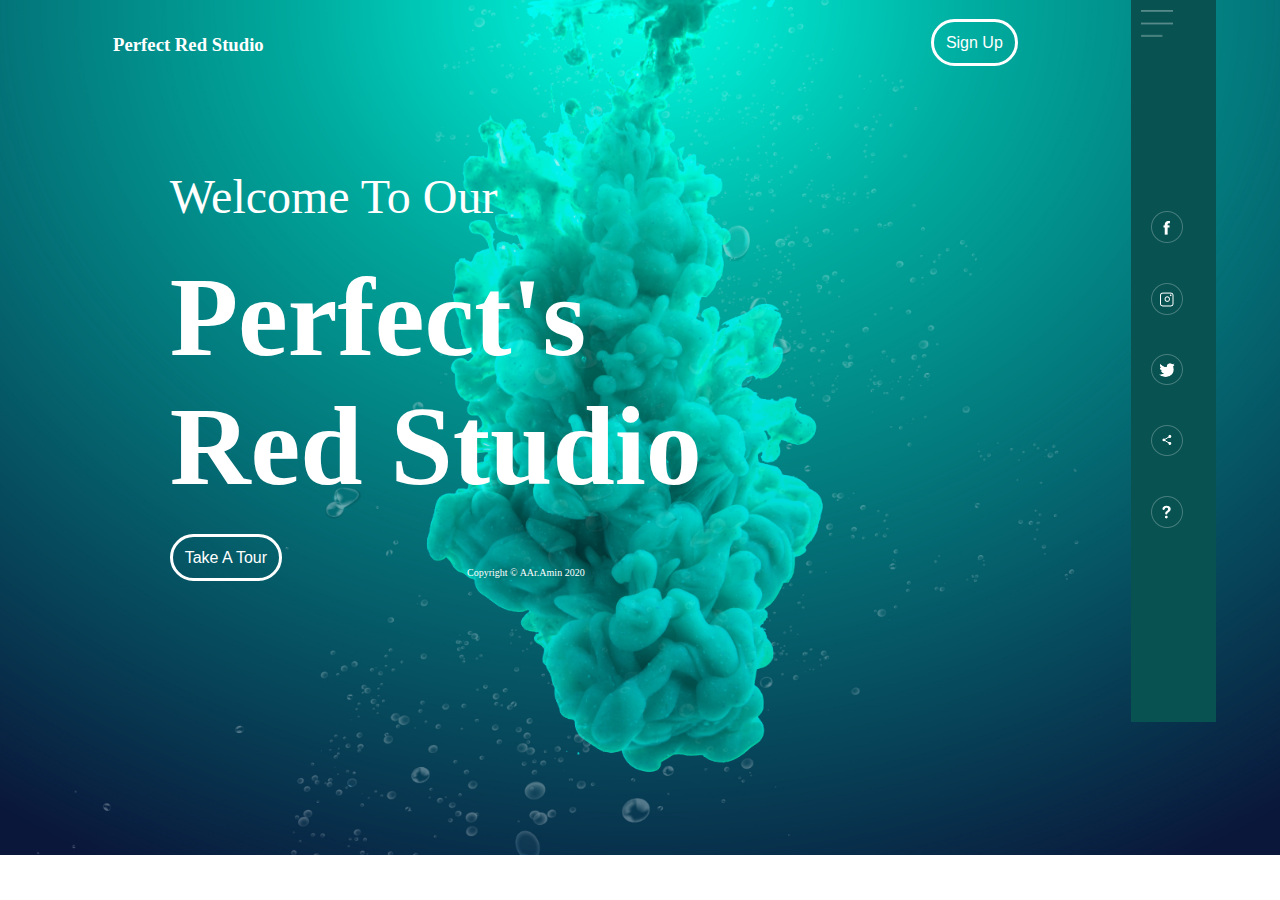
<file: 2nd web/index.html>
<!DOCTYPE html>
<!--[if lt IE 7]>      <html class="no-js lt-ie9 lt-ie8 lt-ie7"> <![endif]-->
<!--[if IE 7]>         <html class="no-js lt-ie9 lt-ie8"> <![endif]-->
<!--[if IE 8]>         <html class="no-js lt-ie9"> <![endif]-->
<!--[if gt IE 8]><-->
<html class="no-js">
<!--<![endif]-->

<head>
    <meta charset="utf-8">
    <meta http-equiv="X-UA-Compatible" content="IE=edge">
    <title>Perfect Red Studio </title>
    <meta name="description" content="">
    <meta name="viewport" content="width=device-width, initial-scale=1">
    <link rel="stylesheet" href="css/style.css">
    <link href="https://fonts.googleapis.com/css2?family=Audiowide&display=swap" rel="stylesheet">


</head>

<body>
    <header class="header">
        <div class="title-bar">
            <div class="logo">
                <h3>Perfect Red Studio</h3>
            </div>
            <div class="signup">
                <a href="" class="button"> Sign Up </a>
            </div>
        </div>
        <div class="navbar">
            <a href="facbook.com" class="icon"> <img src="../2nd web/image/menu.png" alt="" class="icon2"></a>



        </div>
    </header>

    <section class="main">
        <div class="content">
            <div class="leftside">
                <p>Welcome To Our</p>
                <h1><span> Perfect</span>'s <br> Red Studio</h1>
                <a href="" class="button"> Take A Tour</a>
            </div>
            <div class="navbarext">
                <a href="facbook.com"> <img src="../2nd web/image/fb.png" alt=""  class="icon2"></a>
                <a href="inestgram.com" class="icon"> <img src="../2nd web/image/ig.png" alt=""  class="icon2"></a>
                <a href="tweeterk.com" class="icon"> <img src="../2nd web/image/tw.png" alt=""  class="icon2"></a>
                <a href="facbook.com" class="icon"> <img src="../2nd web/image/share.png" alt=""  class="icon2"></a>
                <a href="facbook.com" class="icon"> <img src="../2nd web/image/info.png" alt=""  class="icon2"></a>
            </div>
        </div>

    </section>
    <div class="content">
    <footer class="main-footer">
        <p>Copyright &copy; AAr.Amin 2020</p>
    </footer>
<div class="navbarext"></div>
</div>
    <script src="" async defer></script>
</body>

</html>
</file>
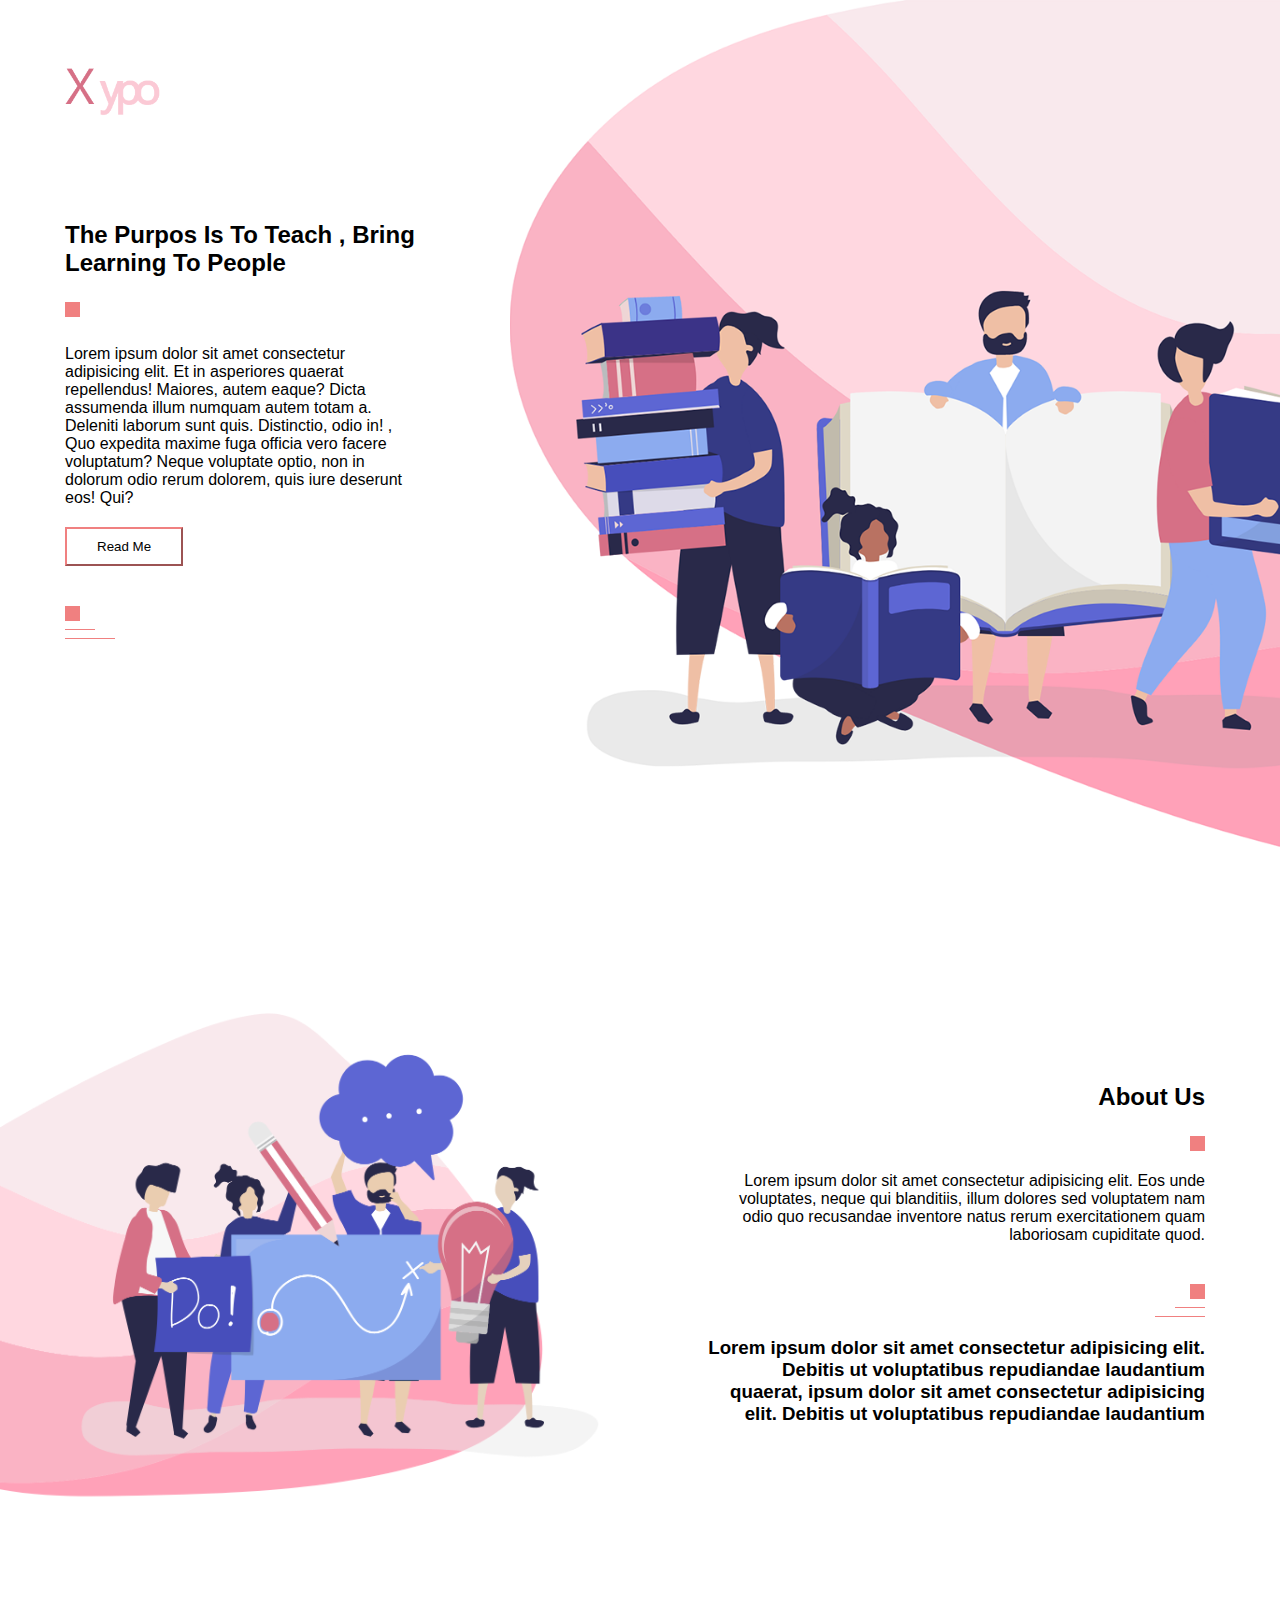
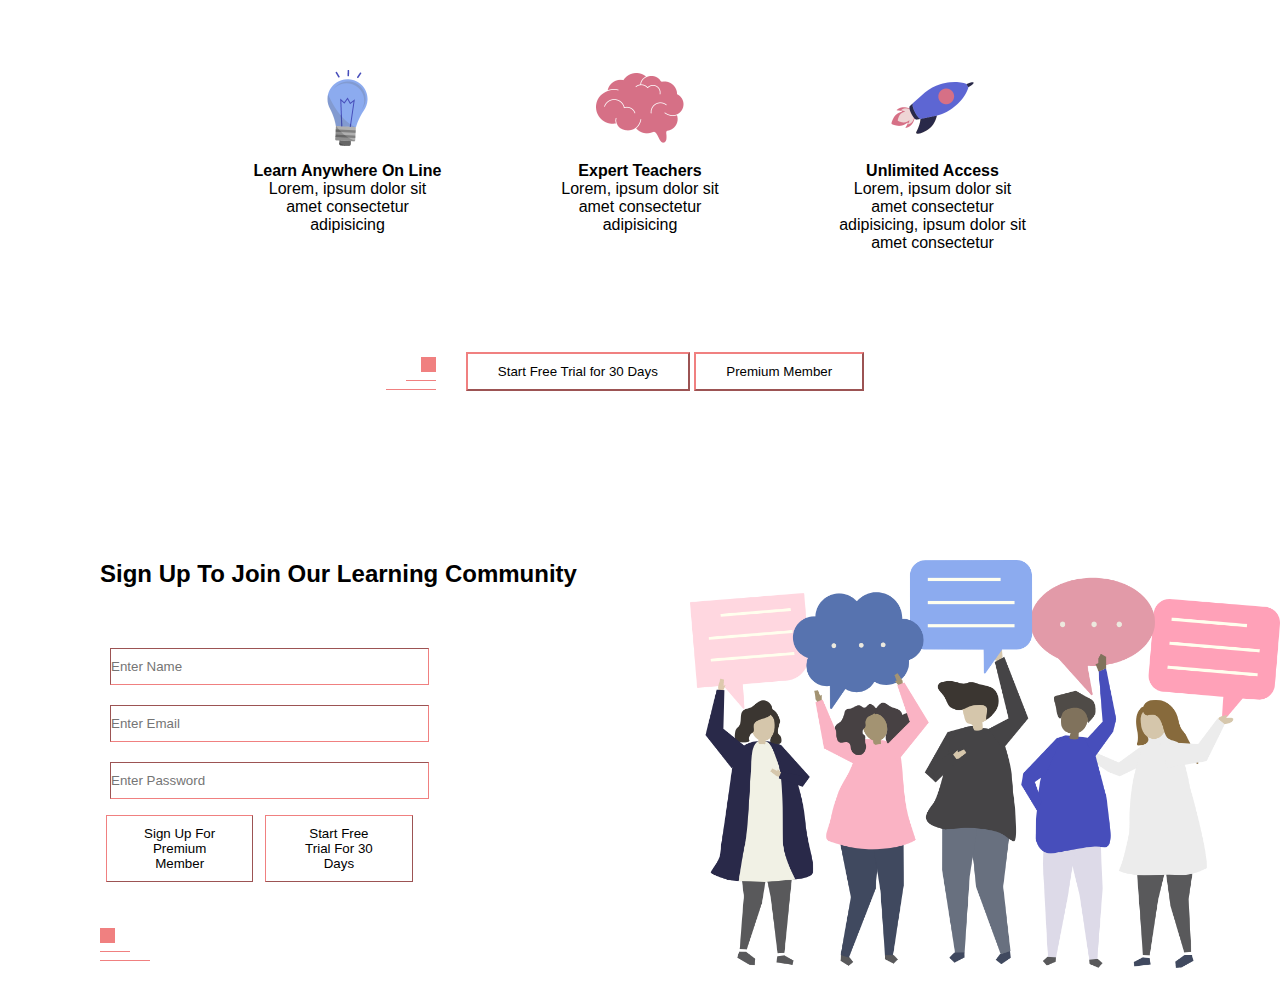
<file: 4th web/index.html>
<!DOCTYPE html>
<!--[if lt IE 7]>      <html class="no-js lt-ie9 lt-ie8 lt-ie7"> <![endif]-->
<!--[if IE 7]>         <html class="no-js lt-ie9 lt-ie8"> <![endif]-->
<!--[if IE 8]>         <html class="no-js lt-ie9"> <![endif]-->
<!--[if gt IE 8]><!-->
<html class="no-js">
<!--<![endif]-->

<head>
    <meta charset="utf-8">
    <meta http-equiv="X-UA-Compatible" content="IE=edge">
    <title>Perfect Learning solutions</title>
    <meta name="description" content="">
    <meta name="viewport" content="width=device-width, initial-scale=1">
    <link rel="stylesheet" href="css/styly.css">
</head>

<body>
    <section id="header">

        <div class="conterner">
            <div class="logo">
                <img src="image/logo.png" alt="">
            </div>
            <!-- <div  class="navside"  >
     <a href=""><img src="image/menu.png" alt=""></a>
    <ul>
        <li  ><a href=""></a> About</li>
        <li  ><a href=""></a> About</li>
        <li  ><a href=""></a> About</li>
        <li  ><a href=""></a> About</li>
        <li  ><a href=""></a> About</li>
        <li  ><a href=""></a> About</li>                                   
    </ul>   
</div> -->
        </div>
        <div class="home">
            <h2>The Purpos Is To Teach , Bring Learning To People</h2>
            <span class="box"> <br></span>
            <p>Lorem ipsum dolor sit amet consectetur adipisicing elit. Et in asperiores quaerat repellendus! Maiores,
                autem eaque? Dicta assumenda illum numquam autem totam a. Deleniti laborum sunt quis. Distinctio, odio
                in! , Quo expedita maxime fuga officia vero facere voluptatum? Neque voluptate optio, non in dolorum
                odio rerum dolorem, quis iure deserunt eos! Qui?</p>

            <button class="btn"> Read Me</button>

            <div class="lines">
                <span class="line-1"></span><br>
                <span class="line-2"></span><br>
                <span class="line-3"></span><br>

            </div>
        </div>
    </section>
    <!--About-->
    <section id="about">
        <div class="leftside-colum">
            <img src="image/about.png" alt="">
        </div>
        <div class="rightside-column">
            <h2>About Us</h2>
            <span class="box"> <br></span>
            <br> <br>
            <p>Lorem ipsum dolor sit amet consectetur adipisicing elit. Eos unde voluptates, neque qui blanditiis, illum
                dolores sed voluptatem nam odio quo recusandae inventore natus rerum exercitationem quam laboriosam
                cupiditate quod.</p>

            <div class="lines">
                <span class="line-1"></span><br>
                <span class="line-2"></span><br>
                <span class="line-3"></span><br>

            </div>
            <h3>Lorem ipsum dolor sit amet consectetur adipisicing elit. Debitis ut voluptatibus repudiandae laudantium
                quaerat, ipsum dolor sit amet consectetur adipisicing elit. Debitis ut voluptatibus repudiandae
                laudantium
            </h3>

        </div>
    </section>
    <section id="card-deck">
        <div class="cards">
            <div class="card">
                <img src="image/pic-1.png" alt="">
                <h4>Learn Anywhere On Line</h4>
                <p>Lorem, ipsum dolor sit amet consectetur adipisicing </p>
            </div>
            <div class="card">
                <img src="image/pic-2.png" alt="">
                <h4>Expert Teachers</h4>
                <p>Lorem, ipsum dolor sit amet consectetur adipisicing</p>
            </div>
            <div class="card">
                <img src="image/pic-3.png" alt="">
                <h4>Unlimited Access</h4>
                <p>Lorem, ipsum dolor sit amet consectetur adipisicing, ipsum dolor sit amet consectetur </p>


            </div>
        </div>
        <div class="ending">

            <div class="lines">
                <span class="line-1"></span><br>
                <span class="line-2"></span><br>
                <span class="line-3"></span><br>

            </div>
            <div class="btn">
                <button class="btn"> Start Free Trial for 30 Days </button>
                <button class="btn"> Premium Member</button>
            </div>
        </div>
    </section>

    <section id="form">
        <div class="conterner-form">
            <div class="form-left-sid">
                <h2> Sign Up To Join Our Learning Community</h2>
                <form action="">
                    <input type="text" class="name" placeholder="Enter Name"> <br>
                    <input type="email" class="email" placeholder="Enter Email"><br>
                    <input type="password" class="password" placeholder="Enter Password"><br>
                    <div class="con-btn">
                        <button class="form-btn">Sign Up For Premium Member </button>
                        <button class="form-btn">Start Free Trial For 30 Days </button>
                    </div>
                </form>

                <div class="lines">
                    <span class="line-1"></span><br>
                    <span class="line-2"></span><br>
                    <span class="line-3"></span><br>

                </div>

            </div>
            <div class="form-right-sid">
                <img src="image/contact.png" alt="">
            </div>
        </div>
    </section>



    <script src="" async defer></script>
</body>

</html>
</file>
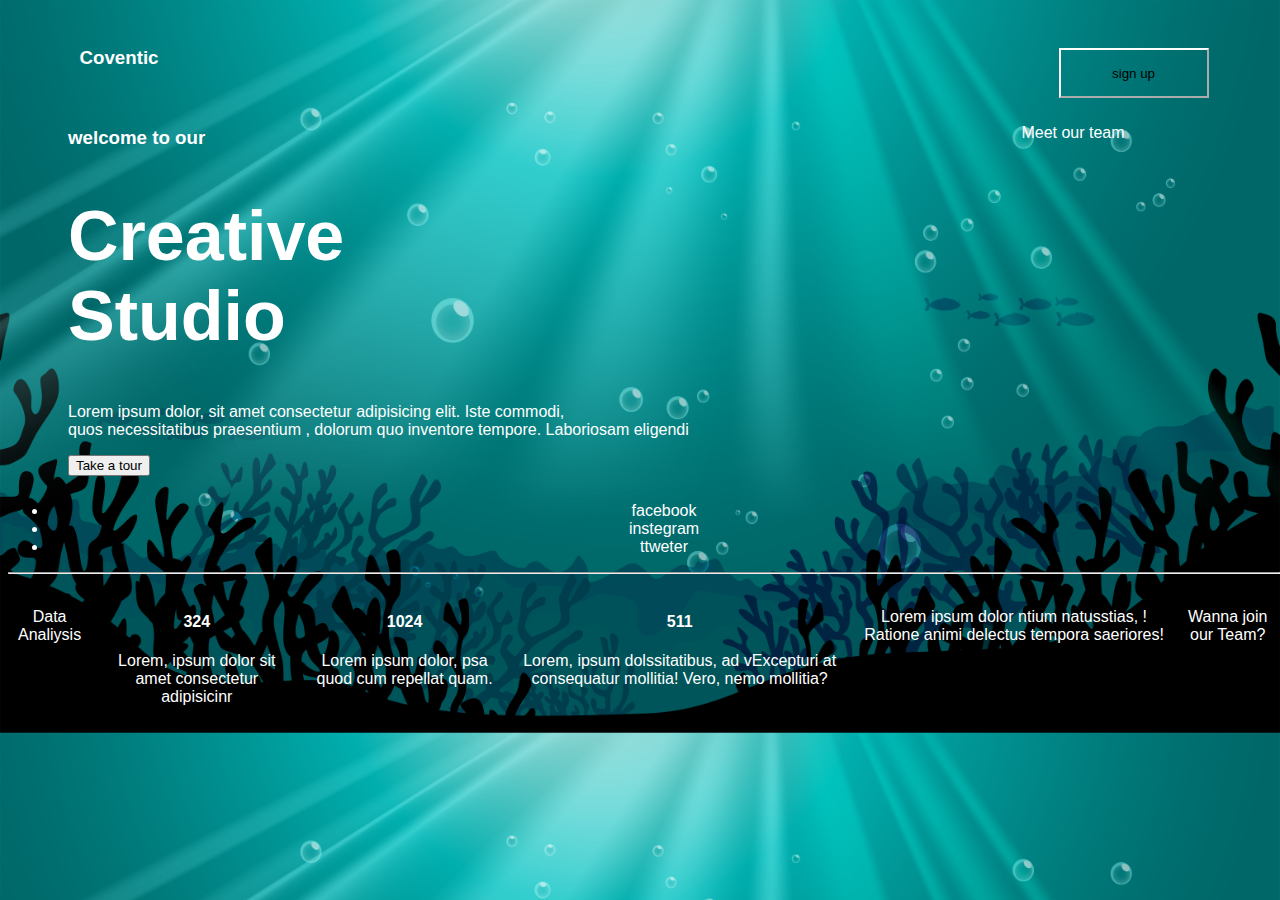
<file: first web/index.html>
<!DOCTYPE html>
<!--[if lt IE 7]>      <html class="no-js lt-ie9 lt-ie8 lt-ie7"> <![endif]-->
<!--[if IE 7]>         <html class="no-js lt-ie9 lt-ie8"> <![endif]-->
<!--[if IE 8]>         <html class="no-js lt-ie9"> <![endif]-->
<!--[if gt IE 8]><!-->
<html class="no-js">
<!--<![endif]-->

<head>
    <meta charset="utf-8">
    <meta http-equiv="X-UA-Compatible" content="IE=edge">
    <title>Creative Studio </title>
    <meta name="description" content="">
    <meta name="viewport" content="width=device-width, initial-scale=1">
    <link rel="stylesheet" href="css/style.css">
 

</head>

<body>
<div class="conteaner">
    <header id="main-head">
        <div class="head">
            <h3  >
                Coventic
            </h3>
            <button class="sign-up">sign up</button>
        </div>
    </header>


    <section id="main-topic">
        <div class="conterner-1">
        <div class="wellcome">
            <h3> welcome to our</h3>
            <h1> Creative <br> Studio</h1>
            <p> Lorem ipsum dolor, sit amet consectetur adipisicing elit. Iste commodi, <br> quos necessitatibus praesentium
               , dolorum quo inventore tempore. Laboriosam eligendi
               
               </p>

            <button> Take a tour</button>
        </div>

        <div  class="meet">
            <p> Meet our team</p>
        </div>
        
    </div>
    </section>
    <section id="ased nav ">
        <div class="nav">
            <ul>
                <li>facebook </li>
                <li>instegram</li>
                <li>ttweter</li>
            </ul>
        </div class="nav">
    </section>

<hr>

    <footer id="main-footer">
        <div class="conterner-1">
        <div class="data-analiysis">
            <p> Data Analiysis</p>
        </div>
        <div>
            <h4>324</h4>
            <p>Lorem, ipsum dolor sit amet consectetur adipisicinr
            </div>
            <div>
            <h4>1024</h4>
            <p> Lorem ipsum dolor, psa quod cum repellat quam. 
            </div>
        <div>
            <h4>
                511
            </h4>
            <p> Lorem, ipsum dolssitatibus, ad vExcepturi at consequatur mollitia! Vero, nemo mollitia?</p>
        </div>
        <div>
            <p>Lorem ipsum dolor ntium natusstias, ! Ratione animi delectus tempora saeriores!</p>
        </div>
        <div class="Wanna-join">
            <p> Wanna join our Team?</p>
        </div>
    </div>
    </footer>
</div>    

    <script src="" async defer></script>
</body>

</html>
</file>
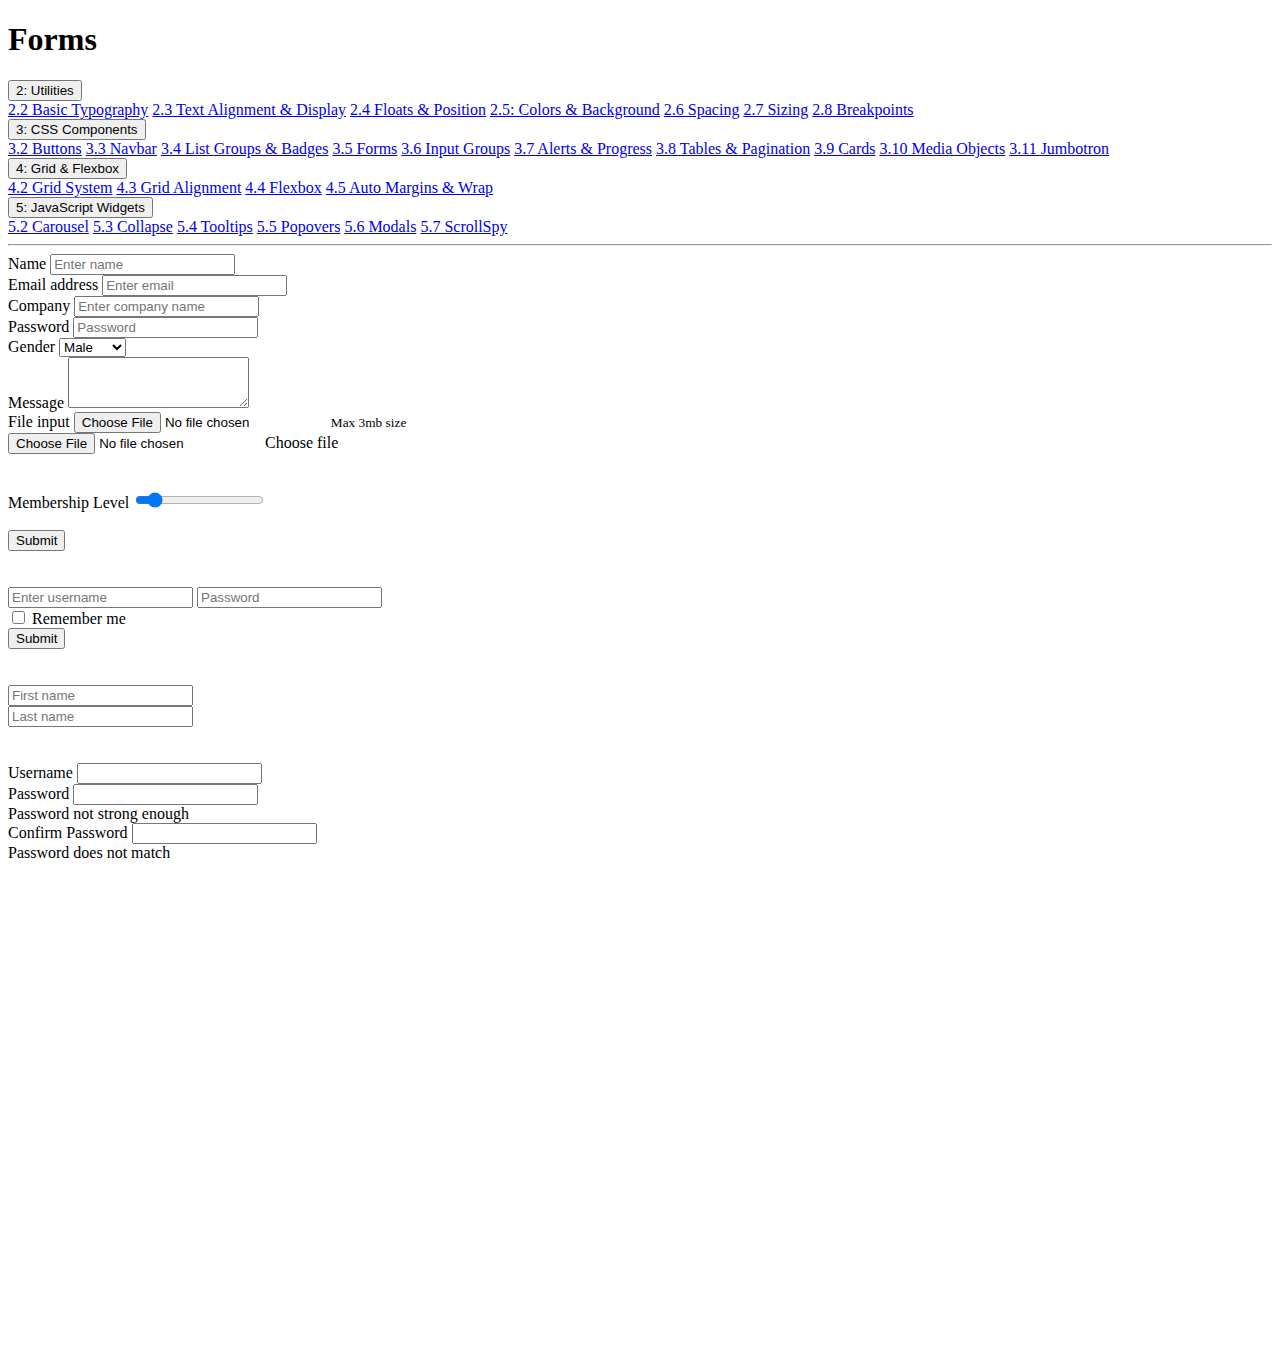
<file: index3.html>
<!DOCTYPE html>
<html lang="en">

<head>
    <meta charset="UTF-8">
    <meta name="viewport" content="width=device-width, initial-scale=1.0">
    <meta http-equiv="X-UA-Compatible" content="ie=edge">
    <link rel="stylesheet" href="https://stackpath.bootstrapcdn.com/bootstrap/4.1.1/css/bootstrap.min.css" integrity="sha384-WskhaSGFgHYWDcbwN70/dfYBj47jz9qbsMId/iRN3ewGhXQFZCSftd1LZCfmhktB"
        crossorigin="anonymous">

    <title>Bootstrap Sandbox</title>
</head>

<body>
    <header>
        <h1 class="display-3 text-center my-4">Forms</h1>
        <div class="container">
            <div class="row">
                <div class="col-md-3">
                    <div class="dropdown">
                        <button class="btn btn-primary btn-block dropdown-toggle" type="button" data-toggle="dropdown">
                            2: Utilities
                        </button>
                        <div class="dropdown-menu">
                            <a class="dropdown-item" href="2_2_basic_typography.html">2.2 Basic Typography</a>
                            <a class="dropdown-item" href="2_3_text_alignment_display.html">2.3 Text Alignment & Display</a>
                            <a class="dropdown-item" href="2_4_floats_position.html">2.4 Floats & Position</a>
                            <a class="dropdown-item" href="2_5_colors_background.html">2.5: Colors & Background</a>
                            <a class="dropdown-item" href="2_6_spacing.html">2.6 Spacing</a>
                            <a class="dropdown-item" href="2_7_sizing.html">2.7 Sizing</a>
                            <a class="dropdown-item" href="2_8_breakpoints.html">2.8 Breakpoints</a>
                        </div>
                    </div>
                </div>
                <div class="col-md-3">
                    <div class="dropdown">
                        <button class="btn btn-success btn-block dropdown-toggle" type="button" data-toggle="dropdown">
                            3: CSS Components
                        </button>
                        <div class="dropdown-menu">
                            <a class="dropdown-item" href="3_2_buttons.html">3.2 Buttons</a>
                            <a class="dropdown-item" href="3_3_navbar.html">3.3 Navbar</a>
                            <a class="dropdown-item" href="3_4_list_groups_badges.html">3.4 List Groups & Badges</a>
                            <a class="dropdown-item" href="3_5_forms.html">3.5 Forms</a>
                            <a class="dropdown-item" href="3_6_input_groups.html">3.6 Input Groups</a>
                            <a class="dropdown-item" href="3_7_alerts_progress.html">3.7 Alerts & Progress</a>
                            <a class="dropdown-item" href="3_8_tables_pagination.html">3.8 Tables & Pagination</a>
                            <a class="dropdown-item" href="3_9_cards.html">3.9 Cards</a>
                            <a class="dropdown-item" href="3_10_media_object.html">3.10 Media Objects</a>
                            <a class="dropdown-item" href="3_11_jumbotron.html">3.11 Jumbotron</a>
                        </div>
                    </div>
                </div>
                <div class="col-md-3">
                    <div class="dropdown">
                        <button class="btn btn-warning btn-block dropdown-toggle" type="button" data-toggle="dropdown">
                            4: Grid & Flexbox
                        </button>
                        <div class="dropdown-menu">
                            <a class="dropdown-item" href="4_2_grid_system.html">4.2 Grid System</a>
                            <a class="dropdown-item" href="4_3_grid_alignment.html">4.3 Grid Alignment</a>
                            <a class="dropdown-item" href="4_4_flexbox.html">4.4 Flexbox</a>
                            <a class="dropdown-item" href="4_5_auto_margins_wrapping_order.html">4.5 Auto Margins & Wrap</a>
                        </div>
                    </div>
                </div>
                <div class="col-md-3">
                    <div class="dropdown">
                        <button class="btn btn-danger btn-block dropdown-toggle" type="button" data-toggle="dropdown">
                            5: JavaScript Widgets
                        </button>
                        <div class="dropdown-menu">
                            <a class="dropdown-item" href="5_2_carousel.html">5.2 Carousel</a>
                            <a class="dropdown-item" href="5_3_collapse.html">5.3 Collapse</a>
                            <a class="dropdown-item" href="5_4_tooltips.html">5.4 Tooltips</a>
                            <a class="dropdown-item" href="5_5_popovers.html">5.5 Popovers</a>
                            <a class="dropdown-item" href="5_6_modals.html">5.6 Modals</a>
                            <a class="dropdown-item" href="5_7_scrollspy.html">5.7 ScrollSpy</a>
                        </div>
                    </div>
                </div>
            </div>
        </div>
        <hr>
    </header>

    <div class="container">
        <!--##################START HERE#####################-->

        <!-- FORM -->
        <form >
            <!-- TEXT FIELD GROUPS -->
            <div class="form-group">
                <label for="name">Name</label>
                <input class="form-control" type="text" id="name" placeholder="Enter name">
            </div>
            <div class="form-group">
                <label for="email">Email address</label>
                <input class="form-control" type="email" id="email" placeholder="Enter email">
            </div>
            <div class="form-group">
                <label for="company">Company</label>
                <input class="form-control" type="text" id="company" placeholder="Enter company name">
            </div>
            <div class="form-group">
                <label for="password">Password</label>
                <input class="form-control" type="password" id="password" placeholder="Password">
            </div>
            <!-- SELECT -->
            <div class="form-group ">
                <label for="gender">Gender</label>
                <select class="form-control" id="gender">
                    <!-- <option>Option</option> -->
                    <option>Male</option>
                    <option>Female</option>
                </select>
            </div>
            <!-- TEXTAREA -->
            <div class="form-group">
                <label for="message">Message</label>
                <textarea class=" form-control" id="message" rows="3"></textarea>
            </div>
            <!-- FILE INPUT -->
            <div class="form-group">
                <label for="file">File input</label>
                <input class="file-control form-control-file" type="file" id="file">
                <small class="form-text text-muted" id="fileHelp">Max 3mb size</small>
            </div>
            <!-- CUSTOM FILE INPUT -->
            <div class="custom-file">
                <input class="custom-file custom-file-input" type="file" id="myfile">
                <label class="custom-file-label" for="myfile">Choose file</label>
            </div>
            <br>
            <br>
            <!-- RANGE -->
            <div class="form-group">
                <label for="membership">Membership Level</label>
                <input class="custom-range" type="range" value="1" step="1" min="0" max="10">
            </div>

            <br>

            <button class="btn btn-danger btn-block" type="submit">Submit</button>
        </form>

        <br>
        <br>

        <!-- INLINE FORM -->
        <form class="form-inline">
            <input class="form-control mr-2" type="text" id="username" placeholder="Enter username">
            <input class="form-control mr-2 type="text" id="password" placeholder="Password">
            <div class="form-check">
                <label class="form-check-label mr-2">
                    <input  class="form-check-input mr-2" type="checkbox"> Remember me
                </label>
            </div>

            <button class="btn btn-danger " type="submit">Submit</button>
        </form>

        <br>
        <br>

        <!-- FORM ROW -->
        <form>
            <div class="form-row">
                <div class="col-3">
                    <input type="text" placeholder="First name">
                </div>
                <div class="col-3">
                    <input type="text" placeholder="Last name">
                </div>
            </div>
        </form>

        <br>
        <br>

        <!-- VALIDATION -->
        <div class="form-group">
            <label for="username">Username</label>
            <input class="form-control is-valid"  type="text" id="username">
        </div>
        <div class="form-group">
            <label for="password">Password</label>
            <input class="form-control is-invalid" type="text" id="password">
            <div class="invalid-feedback">
                Password not strong enough
            </div>
        </div>
        <div class="form-group">
            <label for="password2">Confirm Password</label>
            <input class="form-control is-invalid" type="text" id="password2">
            <div class="invalid-feedback">
                Password does not match
            </div>
        </div>

    </div>
    <!-- ./container -->
    <div style="margin-top:500px;"></div>

    <script src="https://code.jquery.com/jquery-3.3.1.slim.min.js" integrity="sha384-q8i/X+965DzO0rT7abK41JStQIAqVgRVzpbzo5smXKp4YfRvH+8abtTE1Pi6jizo"
        crossorigin="anonymous"></script>
    <script src="https://cdnjs.cloudflare.com/ajax/libs/popper.js/1.14.3/umd/popper.min.js" integrity="sha384-ZMP7rVo3mIykV+2+9J3UJ46jBk0WLaUAdn689aCwoqbBJiSnjAK/l8WvCWPIPm49"
        crossorigin="anonymous"></script>
    <script src="https://stackpath.bootstrapcdn.com/bootstrap/4.1.1/js/bootstrap.min.js" integrity="sha384-smHYKdLADwkXOn1EmN1qk/HfnUcbVRZyYmZ4qpPea6sjB/pTJ0euyQp0Mk8ck+5T"
        crossorigin="anonymous"></script>
</body>

</html>
</file>
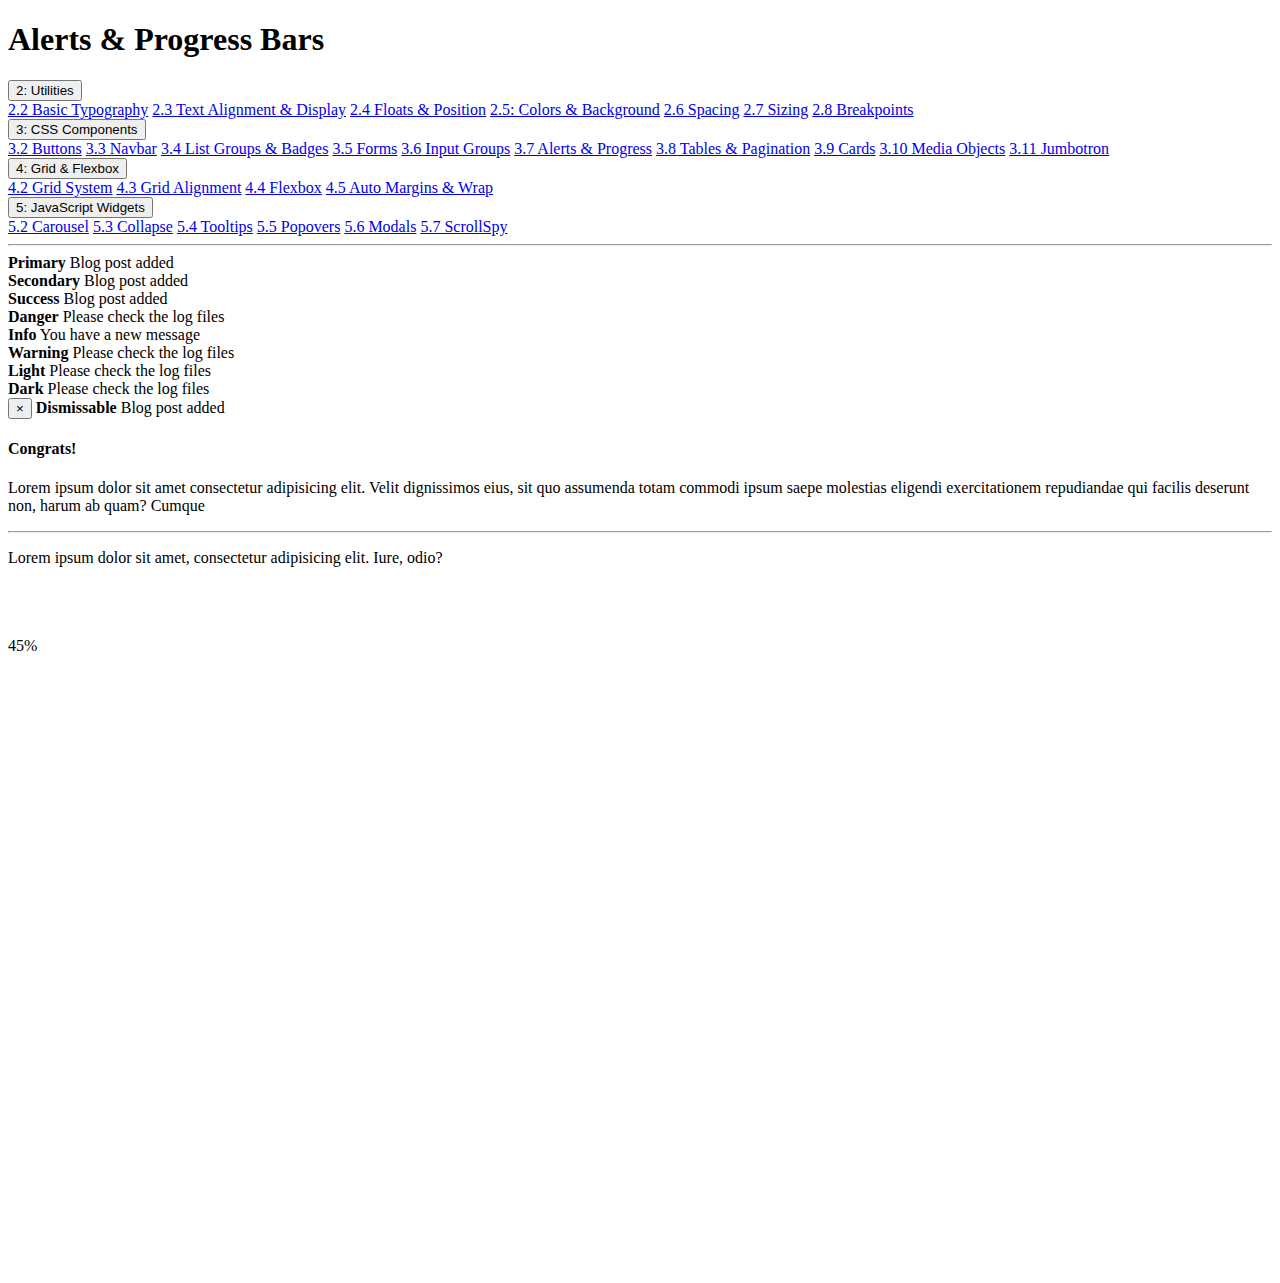
<file: index4.html>
<!DOCTYPE html>
<html lang="en">

<head>
    <meta charset="UTF-8">
    <meta name="viewport" content="width=device-width, initial-scale=1.0">
    <meta http-equiv="X-UA-Compatible" content="ie=edge">

    <link rel="stylesheet" href="https://stackpath.bootstrapcdn.com/bootstrap/4.1.1/css/bootstrap.min.css" integrity="sha384-WskhaSGFgHYWDcbwN70/dfYBj47jz9qbsMId/iRN3ewGhXQFZCSftd1LZCfmhktB"
        crossorigin="anonymous">

    <title>Bootstrap Sandbox</title>
</head>

<body>
    <header>
        <h1 class="display-3 text-center my-4">Alerts & Progress Bars</h1>
        <div class="container">
            <div class="row">
                <div class="col-md-3">
                    <div class="dropdown">
                        <button class="btn btn-primary btn-block dropdown-toggle" type="button" data-toggle="dropdown">
                            2: Utilities
                        </button>
                        <div class="dropdown-menu">
                            <a class="dropdown-item" href="2_2_basic_typography.html">2.2 Basic Typography</a>
                            <a class="dropdown-item" href="2_3_text_alignment_display.html">2.3 Text Alignment & Display</a>
                            <a class="dropdown-item" href="2_4_floats_position.html">2.4 Floats & Position</a>
                            <a class="dropdown-item" href="2_5_colors_background.html">2.5: Colors & Background</a>
                            <a class="dropdown-item" href="2_6_spacing.html">2.6 Spacing</a>
                            <a class="dropdown-item" href="2_7_sizing.html">2.7 Sizing</a>
                            <a class="dropdown-item" href="2_8_breakpoints.html">2.8 Breakpoints</a>
                        </div>
                    </div>
                </div>
                <div class="col-md-3">
                    <div class="dropdown">
                        <button class="btn btn-success btn-block dropdown-toggle" type="button" data-toggle="dropdown">
                            3: CSS Components
                        </button>
                        <div class="dropdown-menu">
                            <a class="dropdown-item" href="3_2_buttons.html">3.2 Buttons</a>
                            <a class="dropdown-item" href="3_3_navbar.html">3.3 Navbar</a>
                            <a class="dropdown-item" href="3_4_list_groups_badges.html">3.4 List Groups & Badges</a>
                            <a class="dropdown-item" href="3_5_forms.html">3.5 Forms</a>
                            <a class="dropdown-item" href="3_6_input_groups.html">3.6 Input Groups</a>
                            <a class="dropdown-item" href="3_7_alerts_progress.html">3.7 Alerts & Progress</a>
                            <a class="dropdown-item" href="3_8_tables_pagination.html">3.8 Tables & Pagination</a>
                            <a class="dropdown-item" href="3_9_cards.html">3.9 Cards</a>
                            <a class="dropdown-item" href="3_10_media_object.html">3.10 Media Objects</a>
                            <a class="dropdown-item" href="3_11_jumbotron.html">3.11 Jumbotron</a>
                        </div>
                    </div>
                </div>
                <div class="col-md-3">
                    <div class="dropdown">
                        <button class="btn btn-warning btn-block dropdown-toggle" type="button" data-toggle="dropdown">
                            4: Grid & Flexbox
                        </button>
                        <div class="dropdown-menu">
                            <a class="dropdown-item" href="4_2_grid_system.html">4.2 Grid System</a>
                            <a class="dropdown-item" href="4_3_grid_alignment.html">4.3 Grid Alignment</a>
                            <a class="dropdown-item" href="4_4_flexbox.html">4.4 Flexbox</a>
                            <a class="dropdown-item" href="4_5_auto_margins_wrapping_order.html">4.5 Auto Margins & Wrap</a>
                        </div>
                    </div>
                </div>
                <div class="col-md-3">
                    <div class="dropdown">
                        <button class="btn btn-danger btn-block dropdown-toggle" type="button" data-toggle="dropdown">
                            5: JavaScript Widgets
                        </button>
                        <div class="dropdown-menu">
                            <a class="dropdown-item" href="5_2_carousel.html">5.2 Carousel</a>
                            <a class="dropdown-item" href="5_3_collapse.html">5.3 Collapse</a>
                            <a class="dropdown-item" href="5_4_tooltips.html">5.4 Tooltips</a>
                            <a class="dropdown-item" href="5_5_popovers.html">5.5 Popovers</a>
                            <a class="dropdown-item" href="5_6_modals.html">5.6 Modals</a>
                            <a class="dropdown-item" href="5_7_scrollspy.html">5.7 ScrollSpy</a>
                        </div>
                    </div>
                </div>
            </div>
        </div>
        <hr>
    </header>

    <div class="container">
        <!--####################START HERE######################-->

        <!-- ALERTS -->
        <div class="alert alert-primary">
            <strong>Primary</strong> Blog post added
        </div>

        <div class="alert alert-secondary">
            <strong>Secondary</strong> Blog post added
        </div>

        <div class="alert alert-success">
            <strong>Success</strong> Blog post added
        </div>

        <div class="alert alert-danger">
            <strong>Danger</strong> Please check the log files
        </div>

        <div class="alert  alert-info">
            <strong>Info</strong> You have a new message
        </div>

        <div class="alert alert-warning">
            <strong>Warning</strong> Please check the log files
        </div>

        <div class="alert alert-light">
            <strong>Light</strong> Please check the log files
        </div>

        <div class="alert alert-dark">
            <strong>Dark</strong> Please check the log files
        </div>


        <!-- DISMISSABLE ALERT -->
        <div class="alert alert-success alert-dismissible">
            <button class="close" type="button" data-dismiss="alert">
                <span>&times;</span>
            </button>
            <strong>Dismissable</strong> Blog post added
        </div>

        <!-- EXTRA CONTENT -->
        <div class="alert alert-success">
            <h4 class="alert-heading">Congrats!</h4>
            <p>Lorem ipsum dolor sit amet consectetur adipisicing elit. Velit dignissimos eius, sit quo assumenda totam commodi
                ipsum saepe molestias eligendi exercitationem repudiandae qui facilis deserunt non, harum ab quam? Cumque</p>
            <hr>
            <p mb-0>Lorem ipsum dolor sit amet, consectetur adipisicing elit. Iure, odio?</p>
        </div>

        <br>
        <br>

        <!-- PROGRESS BARS -->
        <div class="progress">
            <div class="progress-bar" style="width:35%;">  </div>
        </div>
        <br>
        <div class="progress">
            <div class="progress-bar" style="width:45%;">45%</div>
        </div>
        <br>
        <div class="progress">
            <div class="progress-bar bg-success" style="width:50%;"></div>
        </div>
        <br>
        <div class="progress">
            <div class="progress-bar bg-warning " style="width:35%;"></div>
        </div>
        <br>
        <div class="progress" style="height:2px;">
            <div  class="progress-bar bg-danger" style="width:75%;"></div>
        </div>
        <br>
        <!-- HEIGHT -->
        <div>
            <div></div>
        </div>
        <br>
        <!-- STRIPED -->
        <div class="progress">
            <div class="progress-bar bg-danger progress-bar-striped" style="width:60%;"></div>
        </div>
        <br>
        <!-- ANIMATED -->
        <div class="progress">
            <div class="progress-bar bg-info progress-bar-striped  progress-bar-animated" style="width:85%;"></div>
        </div>
        <br>
        <!-- MULTIPLE BARS -->
        <div class="progress">
            <div class="progress-bar bg-warning" style="width:25%;"></div>
            <div class="progress-bar bg-success" style="width:25%;"></div>
            <div class="progress-bar bg-primary" style="width:25%;"></div>
        </div>

    </div>
    <!-- ./container -->
    <div style="margin-top:500px;"></div>

    <script src="https://code.jquery.com/jquery-3.3.1.slim.min.js" integrity="sha384-q8i/X+965DzO0rT7abK41JStQIAqVgRVzpbzo5smXKp4YfRvH+8abtTE1Pi6jizo"
        crossorigin="anonymous"></script>
    <script src="https://cdnjs.cloudflare.com/ajax/libs/popper.js/1.14.3/umd/popper.min.js" integrity="sha384-ZMP7rVo3mIykV+2+9J3UJ46jBk0WLaUAdn689aCwoqbBJiSnjAK/l8WvCWPIPm49"
        crossorigin="anonymous"></script>
    <script src="https://stackpath.bootstrapcdn.com/bootstrap/4.1.1/js/bootstrap.min.js" integrity="sha384-smHYKdLADwkXOn1EmN1qk/HfnUcbVRZyYmZ4qpPea6sjB/pTJ0euyQp0Mk8ck+5T"
        crossorigin="anonymous"></script>

    <script>
        $('#myAlert').on('closed.bs.alert', function () {
            console.log('Alert closed...');
        })
    </script>
</body>

</html>
</file>
<file: 2nd web/css/style.css>
/* Gloobal styling */
*{
    margin: 0;
    padding: 0;

}
body{
    background-image: url( ../image/background.png) ;
    width: 95%;
    height: 95vh;
    background-size:cover;
    background-position: center;
 position: relative;
 overflow: hidden;
background-repeat: no-repeat;
/* font-size: 2rem; */
color: white;
}
.button{
    text-decoration:none;
    font-family: Arial, Helvetica, sans-serif;
    color: white;
    font-weight: 120px;
    border-style: solid;
    border-radius: 25px;
    padding: 12px;
   
}
.icon2{
    text-align: center;
    width: 50%;
    display: block;

}
.header , .content , .main-footer {
    display:grid;
    grid-template-columns: 93% 7%;
}
.title-bar{
  display: flex;
  justify-content: space-between;
}
.leftside{
padding: 10% 0 0 15%;
}

.leftside p{
    font-size: 3rem;
}
.leftside h1{
    font-size: 7rem;
    padding: 3% 0  4% 0   ;
}
.leftside a{ 
  
}
.logo  {
    padding: 3% 0 0 10%;
}
.signup{
    padding: 3% 10% 0 0 ;
}
.content{

}
.navbar{
    background-color: rgb(8, 82, 82);
    padding: 10px ;
}
 .navbarext{
text-align: center;
background-color: rgb(8, 82, 82);
padding: 155px 0 0 20px;

}
.navbarext{
    display: grid;
}
.main-footer{
    font-size: 10px;
    text-align: center;
}
</file>
<file: 4th web/css/styly.css>
* {
    margin: 0;
    padding: 0;
    font-family: Arial, Helvetica, sans-serif;
}

#header {
    background-image: url(../image/background.png);
    background-size: cover;
    background-position: center;
    height: 100vh;

}

.conterner {
    display: flex;
    justify-content: space-between;
    align-items: center;
}

.logo {

    margin: 50px 0 0 65px;

}

.logo img {
    width: 60%;
}

/* .navside{
    position: fixed;
    right: 65px;
    top: 50px;
    
}
.navside a img{
    width: 50%;
}
.navside ul  li  {
    list-style: none;
    
}
.navside ul  li  a{
    text-decoration-style: none;
    
} */
.home {
    width: 350px;
    margin: 100px 0 0 65px;
}
.home p{
    margin-top: 25px;
}

.box {
    width: 15px;
    height: 15px;
    background-color: lightcoral;
    display: inline-block;
    margin:25px 0 0 0 ;

}

.lines   {
    line-height: 7px;
    margin:20px  0;
}

.line-1 {
    width: 15px;
    height: 15px;
    margin:20px 0 0 0 ;
    background-color: lightcoral;
    display: inline-block;

}

.line-2 {
    width: 30px;
    height: 1px;
    background-color: lightcoral;
    display: inline-block;

}

.line-3 {
    width: 50px;
    height: 1px;
    background-color: lightcoral;
    display: inline-block;
}
.btn{
    border-color: lightcoral;
    background-color: inherit;
    padding: 10px 30px;
    margin-top: 20px;
}

/* about us */
#about{
    display:flex;
    justify-content: space-between;
    align-items: center;
    /* flex-basis: 50%; */
    margin-top: 100px;
    
    

}

.leftside-colum img{
    width: 100%;
}
.rightside-column{

    text-align: right;
    max-width: 500px;
    margin: 75px;
}
#card-deck{
    margin: 150px;
}
.cards{
    display: flex;
    justify-content: space-between;
    justify-items: center;
    flex-wrap: wrap;
    text-align: center;
    margin:0 100px 0 100px;
}
.card{
    flex-basis: 25%;
}
.cards img{
    width: 100px;
}


.ending{
    display: flex;
    justify-items: flex-end;
    justify-content: center;
    
    margin-top: 50px;
}

.ending .lines{
    text-align: right;
    padding-top: 15px;
}



/*    form */

.conterner-form{
    display: flex;
    justify-content: space-between;
    justify-items: center;
    margin: 0  0 0 100px;
}

.form-left-sid{
    flex-basis: 50%;
}
.form-left-sid input{
    border-color: lightcoral;
    border-width: 1px;
    margin: 10px ;
    padding: 10px 140px 10px 0;
}
.form-left-sid form{
    margin-top: 50px;
}


.form-right-sid{
    flex-basis: 50%;
}
.form-right-sid img{
    width: 100%;
}
.con-btn{
    display: flex;
    
}

.form-btn {
    flex-basis: 25%;
    border-color: lightcoral;
    padding: 10px 32px;
    margin: 1%;
    border-width: 1px;
    cursor: pointer;
    background-color:inherit;
    
    text-align: center;
} 

.form-btn:hover{
    background-color: lightblue;
}
</file>
<file: first web/css/style.css>
body{
    font-family: Arial, Helvetica, sans-serif;
    background:url(../image/29143.jpg) ;
    background-size: cover;
    color: white;
    
}

.conteaner{
    text-align: center;
    position: absolute;
}
#main-head{
    color: white;
display: inline-block;
margin-top: 20px;

    
}
 .head h3{
    
     height: 30px;
    float: left;
    margin-right: 900px;

    
}

.head button{
  width: 150px;
    height:50px;
    margin-top: 20px;
    background-color: unset;
border-color: white;
    margin-right: auto;
}



#main-topic{
    color: white;
   
    
    

}
.wellcome{
    flex: 2;
  
    text-align: left;
   margin-left: 50px;
}
.meet{
    flex: 1;
}

.wellcome h1{
    font-size: 70px;
   
}
.wellcome h3{
 
    
}


.conterner-1{
    display:flex;
}
.conterner-1 div{
    padding: 10px;

}
</file>
